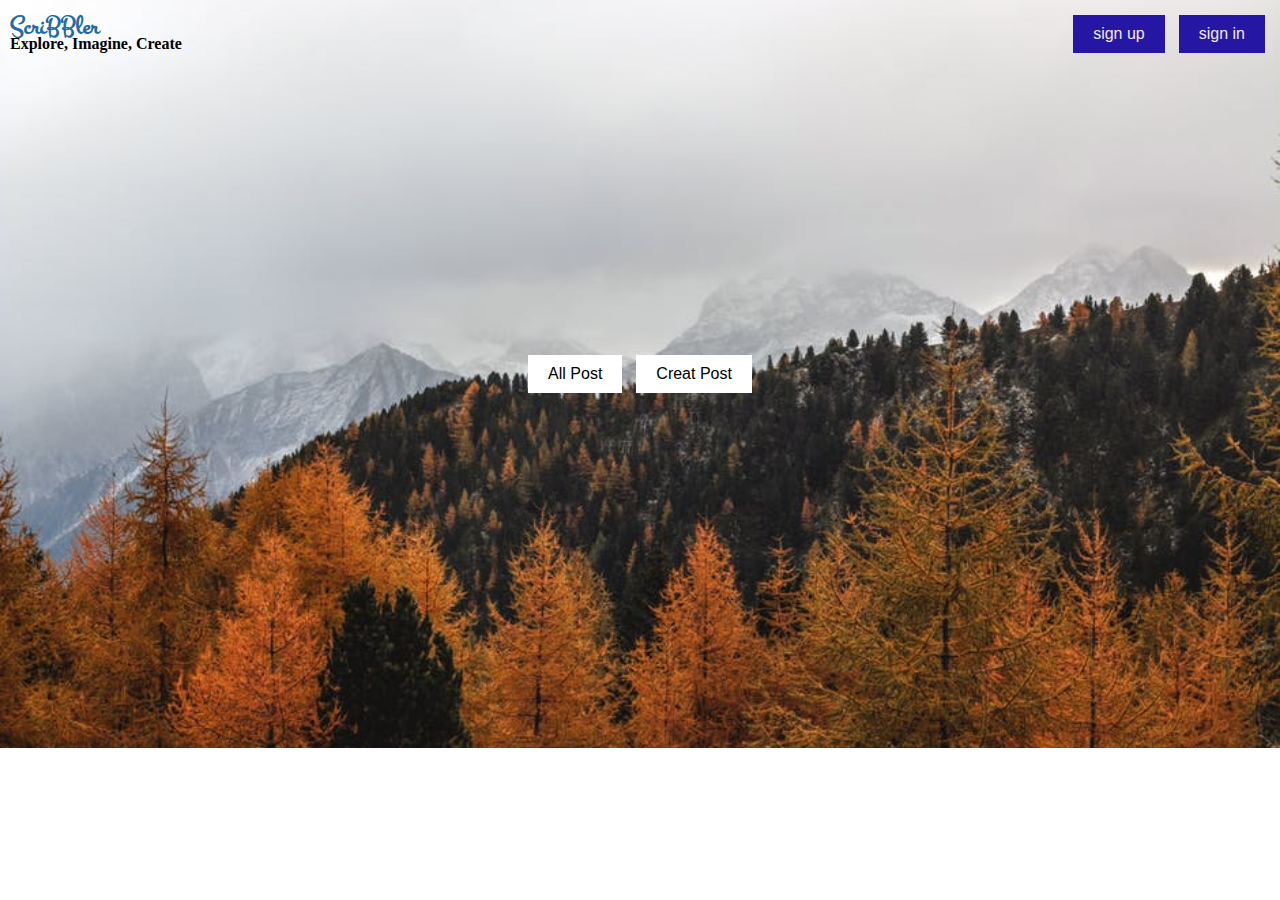
<file: bolg/index.html>
<!DOCTYPE html>
<html>
<head>
  <link rel="stylesheet" type="text/css" href="styles.css">
  <link rel="stylesheet" href="https://fonts.googleapis.com/css?family=Montez">
</head>
<body>
  <header>
    <h1>ScriBBler</h1>
    <h2>Explore, Imagine, Create</h2>
    <button id="ALL POST-btn"onclick="window.location.href = 'index1.html';">All Post</button>
    <button id="CREAT POST-btn">Creat Post</button>
    <div class="options">
    <button id="option1-btn">sign up</button>
    <button id="option2-btn">sign in</button>
</header>
<div id="signup-modal" class="modal">
    <div class="modal-content">
      <span id="signup-close" class="modal-close">&times;</span>
      <h3>Get Started</h3>
      <hr class="line">
      <form action="" class="signup-form">
        <input type="text" id="name" placeholder="Name" required>
        <input type="text" id="username" placeholder="Username" required>
        <input type="password" id="password" placeholder="Password" required>
        <input type="password" id="confirm-password" placeholder="Confirm Password" required>
        <p id="error-message" class="error-message"></p>
        <button type="submit"class="signup-button">Sign Up</button>
      </form>
    </div>
  </div>

  <!-- Sign In Modal -->
  <div id="signin-modal" class="modal">
    <div class="modal-content">
        <span id="signin-close" class="modal-close">&times;</span>
      <h4>WELCOME BACK!</h4>
      <hr class="line">
      <form action="" class="signin-form">
        <input type="text" id="signin-username" placeholder="Enter your username" required>
        <input type="password" id="signin-password" placeholder="Enter your password" required>
        <button type="submit"class="signup-button">Sign In</button>
        <p>Not a member? <a id="signup-link" href="#">Sign Up</a></p>
      </form>
    </div>
  </div>
  <div id="createpost-modal" class="modal">
    <div class="modal-content">
      <span id="createpost-close" class="modal-close">&times;</span>
      <h3>Pen Your Post</h3>
      <hr class="line">
      <form action="" class="createpost-form">
        <label for="post-title">Title</label>
        <input type="text" id="post-title" placeholder="Enter the title of your post" required>
        
        <label for="post-contents">Contents</label>
        <textarea id="post-contents" placeholder="Enter the contents of your post" required></textarea>
        
        <button type="submit" id="create-button">Create</button>
      </form>
    </div>
  </div>

  
  <!-- Rest of the content goes here -->
  <script src="script.js"></script>
</body>
</html>
</file>
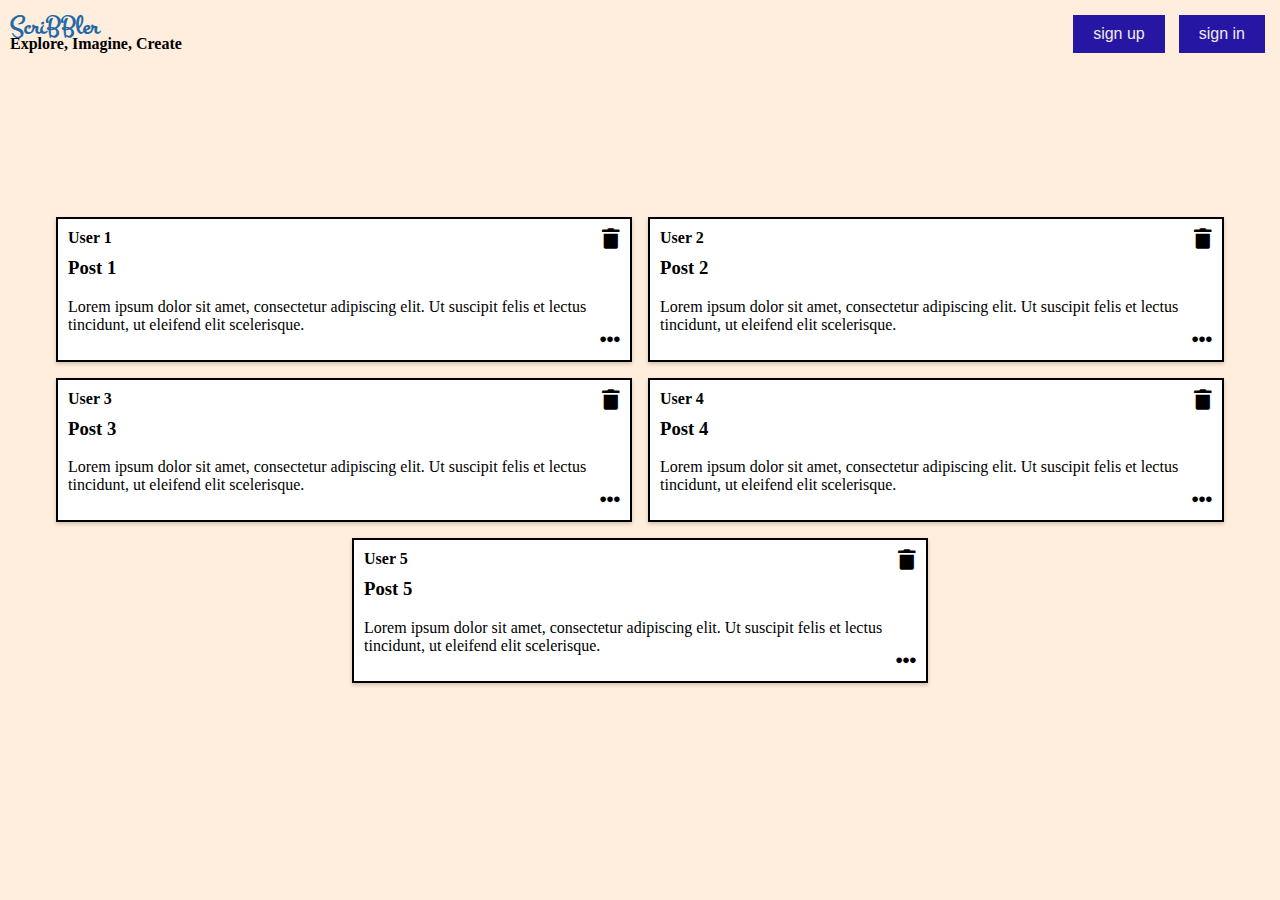
<file: bolg/index1.html>
<!DOCTYPE html>
<html>

<head>
    <link rel="stylesheet" type="text/css" href="styles1.css">
    <link rel="stylesheet" href="https://fonts.googleapis.com/css?family=Montez">
<link rel="stylesheet" href="https://cdnjs.cloudflare.com/ajax/libs/font-awesome/5.15.3/css/all.min.css">

</head>

<body style="background-color: #ffeedd;">
    <div class="main-container">
        <header>
            <h1>ScriBBler</h1>
            <h2>Explore, Imagine, Create</h2>
            <div class="options">
                <button id="option1-btn">sign up</button>
                <button id="option2-btn">sign in</button>
        </header>
        <div id="signup-modal" class="modal">
            <div class="modal-content">
              <span id="signup-close" class="modal-close">&times;</span>
              <h3>Get Started</h3>
              <hr class="line">
              <form action="" class="signup-form">
                <input type="text" id="name" placeholder="Name" required>
                <input type="text" id="username" placeholder="Username" required>
                <input type="password" id="password" placeholder="Password" required>
                <input type="password" id="confirm-password" placeholder="Confirm Password" required>
                <p id="error-message" class="error-message"></p>
                <button type="submit"class="signup-button">Sign Up</button>
              </form>
            </div>
          </div>
        
          <!-- Sign In Modal -->
          <div id="signin-modal" class="modal">
            <div class="modal-content">
                <span id="signin-close" class="modal-close">&times;</span>
              <h4>WELCOME BACK!</h4>
              <hr class="line">
              <form action="" class="signin-form">
                <input type="text" id="signin-username" placeholder="Enter your username" required>
                <input type="password" id="signin-password" placeholder="Enter your password" required>
                <button type="submit"class="signup-button">Sign In</button>
                <p>Not a member? <a id="signup-link" href="#">Sign Up</a></p>
              </form>
            </div>
          </div>
        <div class="container">
            <section class="post-segment">
                <div class="post">
                    <div class="post-header">
                        <span class="username">User 1</span>
                        
                            <i class="fas fa-trash trash-icon"></i>
                            <i class="fas fa-ellipsis-h dots-icon"></i>
                        
                    </div>
                    <h3 class="post-title">Post 1</h3>
                    <p class="post-content">Lorem ipsum dolor sit amet, consectetur adipiscing elit. Ut suscipit felis
                        et lectus tincidunt, ut eleifend elit scelerisque.</p>
                </div>
                <div class="post">
                    <div class="post-header">
                        <span class="username">User 2</span>
                        
                            <i class="fas fa-trash trash-icon"></i>
                            <i class="fas fa-ellipsis-h dots-icon"></i>
                        
                    </div>
                    <h3 class="post-title">Post 2</h3>
                    <p class="post-content">Lorem ipsum dolor sit amet, consectetur adipiscing elit. Ut suscipit felis
                        et lectus tincidunt, ut eleifend elit scelerisque.</p>
                </div>
                <div class="post">
                    <div class="post-header">
                        <span class="username">User 3</span>
                        
                            <i class="fas fa-trash trash-icon"></i>
                            <i class="fas fa-ellipsis-h dots-icon"></i>
                    
                    </div>
                    <h3 class="post-title">Post 3</h3>
                    <p class="post-content">Lorem ipsum dolor sit amet, consectetur adipiscing elit. Ut suscipit felis
                        et lectus tincidunt, ut eleifend elit scelerisque.</p>
                </div>
                <div class="post">
                    <div class="post-header">
                        <span class="username">User 4</span>
                        
                            <i class="fas fa-trash trash-icon"></i>
                            <i class="fas fa-ellipsis-h dots-icon"></i>
                        
                    </div>
                    <h3 class="post-title">Post 4</h3>
                    <p class="post-content">Lorem ipsum dolor sit amet, consectetur adipiscing elit. Ut suscipit felis
                        et lectus tincidunt, ut eleifend elit scelerisque.</p>
                </div>
                <div class="post">
                    <div class="post-header">
                        <span class="username">User 5</span>
                        
                            <i class="fas fa-trash trash-icon"></i> 
                            <i class="fas fa-ellipsis-h dots-icon"></i>
                    </div>
                    <h3 class="post-title">Post 5</h3>
                    <p class="post-content">Lorem ipsum dolor sit amet, consectetur adipiscing elit. Ut suscipit felis
                        et lectus tincidunt, ut eleifend elit scelerisque.</p>
                </div>
                <div id="delete-modal" class="modal">
                    <div class="modal-content">
                        <span id="close-modal" class="modal-close">&times;</span>
                        <h3>Are you sure you want to delete this post?</h3>
                        <div class="modal-buttons">
                            <button id="no-button" class="modal-button">No</button>
                            <button id="yes-button" class="modal-button">Yes</button>
                        </div>
                    </div>
                </div>
            </section>
            <!-- Add more post elements here -->
        </div>
    </div>
    <script src="postlist.js"></script>
</body>

</html>
</file>
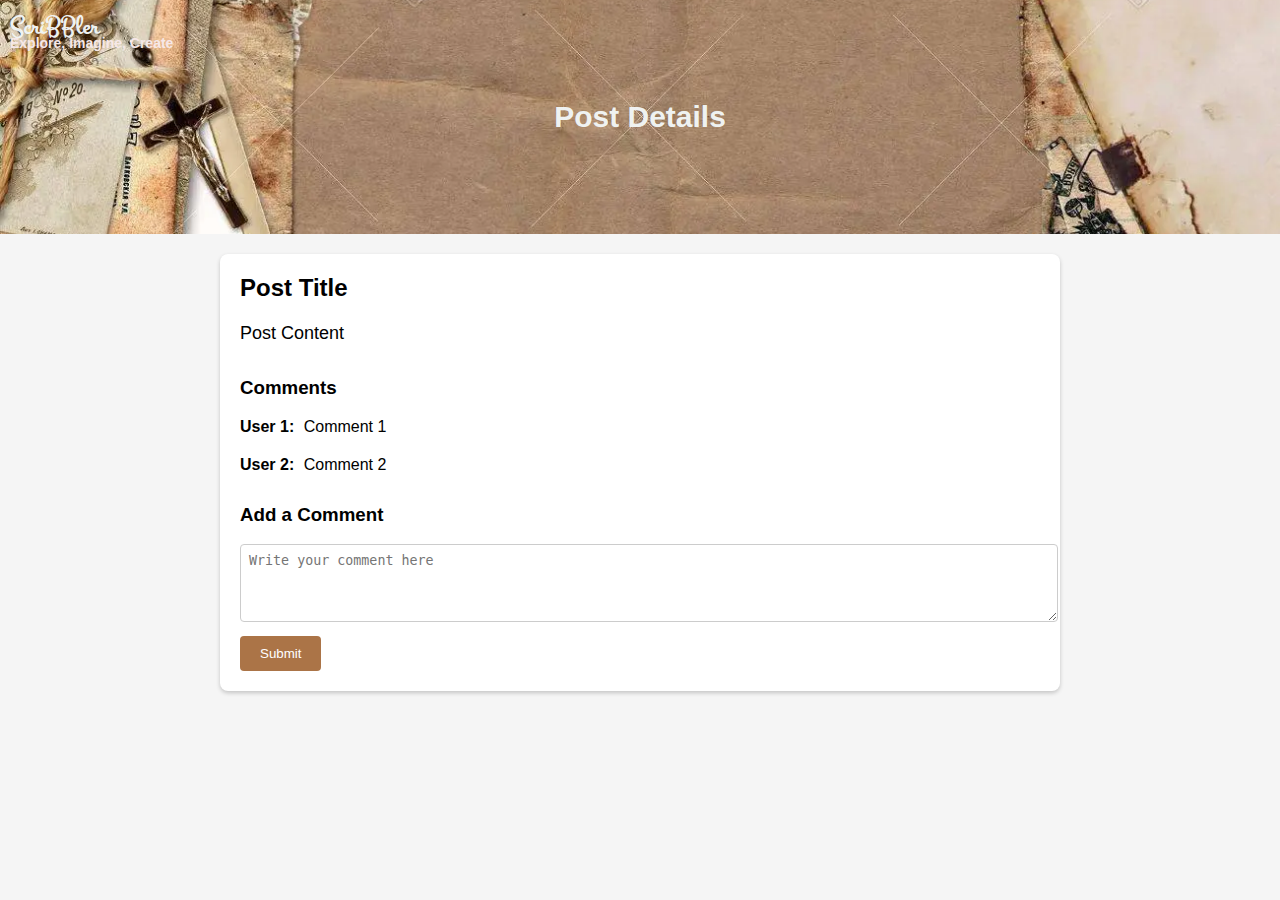
<file: bolg/post.html>
<!DOCTYPE html>
<html>

<head>
    <title>Post Details</title>
    <link rel="stylesheet" type="text/css" href="styles2.css">
    <link rel="stylesheet" href="https://fonts.googleapis.com/css?family=Montez">
    <!-- Include any other necessary CSS or external libraries -->

    <!-- Include your JavaScript files here -->

    <!-- Include any other necessary JavaScript or external libraries -->
</head>

<body>
    <header>
        <h1>Post Details</h1>
        <h4>ScriBBler</h4>
        <h5>Explore, Imagine, Create</h5>
    </header>

    <div class="post-details">
        <h2 class="post-title">Post Title</h2>
        <p class="post-content">Post Content</p>
        <!-- Include any other details you want to display -->

        <div class="comments">
            <h3>Comments</h3>
            <!-- Include the comments section here -->
            <div class="comment">
                <span class="comment-username">User 1:</span>
                <span class="comment-text">Comment 1</span>
            </div>
            <div class="comment">
                <span class="comment-username">User 2:</span>
                <span class="comment-text">Comment 2</span>
            </div>
            <!-- Add more comments here if necessary -->
        </div>

        <form class="comment-form">
            <h3>Add a Comment</h3>
            <textarea class="comment-input" rows="4" placeholder="Write your comment here"></textarea>
            <button   id="comment-submit1"class="comment-submit1">Submit</button>
        </form>
    </div>

    <!-- Include any other necessary HTML elements and content -->
    <script src="scripts1.js"></script>
   
</body>

</html>
</file>
<file: bolg/styles.css>
body{
    margin: 0;
    padding: 0;
  }
  header {
    background-image: url('background.jpg');
    background-size: cover;
    background-position: center;
    padding: 350px;
    color: #2369a6;
    text-align: center;
  }
  
  
  h1 {
    font-size: 26px;
    margin: 0;
    font-family: "Montez",cursive;
    position: absolute;
    top:10px;
    left:10px;
  }
  
  h2 {
    font-size: 16px;
    margin: 10px 0;
    color:black;
    position: absolute;
    top:25px;
    left:10px;
  }
  
  button {
    background-color: #fff;
    border: none;
    padding: 10px 20px;
    font-size: 16px;
    margin: 5px;
    cursor: pointer;
  }
  
  button:hover {
    background-color: #9f9a30;
  }
  .options {
    position: absolute;
    top: 10px;
    right: 10px;
  }
  
  .options button {
    background-color: #2616a4;
    border: none;
    padding: 10px 20px;
    font-size: 16px;
    margin: 5px;
    cursor: pointer;
    color: #f1ebeb;
  }
  .invisible {
    display: none;
  }
    .modal {
    display: none;
    position: fixed;
    z-index: 1;
    left: 0;
    top: 0;
    width: 100%;
    height: 100%;
    overflow: auto;
    background-color: rgba(16, 14, 14, 0.6);
  }
  
  .modal-content {
    background-color: #fefefe;
    margin: 0 auto;
    padding: 20px;
    border: 1px solid #888;
    width: 300px;
    position: relative;
    top: 50%;
    transform: translateY(-50%);
  }
  
  /* Add the following styles to center the modal on small screens */
  @media (max-width: 600px) {
    .modal-content {
      width: 90%;
    }
  }
  .close-modal {
    position: relative;
    top:10px;
    right:10px;
    font-size: 24px;
    font-weight: bold;
    cursor: pointer;
  }
  
  .close-modal:hover {
    color: #625f5f;
  }
  
  h3 {
    font-size: 24px;
    font-weight: bold;
    text-align: left;
    margin-bottom: 20px;
  }
  h4 {
    font-size: 24px;
    font-weight: bold;
    text-align: left;
    margin-bottom: 20px;
  }
  
  form {
    display: flex;
    flex-direction: column;
  }
  
  input {
    padding: 10px;
    margin-bottom: 10px;
  }
  
  .error-message {
    color: red;
    margin-bottom: 10px;
    font-size: 14px;
  }
  
    .signup-button {
    background-color: green;
    color: rgb(244, 238, 238);
    border: none;
    padding: 10px 20px;
    cursor: pointer;
  }
  .signup-button:hover {
    background-color: darkgreen;
  }
  .line {
    border: none;
    border-top: 1px solid #171717;
    margin-bottom: 20px;
  }
  #createpost-modal .modal-content {
    width: 800px;
  }
  
  #createpost-modal h3 {
    margin-bottom: 20px;
  }
  
  #createpost-modal form label {
    display: block;
    margin-bottom: 10px;
  }
  
  #createpost-modal form input,
  #createpost-modal form textarea {
    width: 70%;
    padding: 10px;
    margin-bottom: 15px;
  }
  
  #createpost-modal form textarea {
    height: 150px;
  }
  
  #create-button {
    background-color: green;
    color: white;
    border: none;
    padding: 10px 20px;
    cursor: pointer;
    display: block;
    margin: 0 auto;
  }
  
  #create-button:hover {
    background-color: darkgreen;
  }
</file>
<file: bolg/styles1.css>
body{
    margin: 0;
    padding: 0;
  }
  .main-container{
    background-color: #ffeedd;
  }
  header {
    background-color:#ffeedd;
    /* background-size: 100px; */
    /* background-position: center; */
    /* padding: 350px; */
    color: #2369a6;
    text-align: center;
  }
  
  
  h1 {
    font-size: 26px;
    margin: 0;
    font-family: "Montez",cursive;
    position: absolute;
    top:10px;
    left:10px;
  }
  h2 {
    font-size: 16px;
    margin: 10px 0;
    color:black;
    position: absolute;
    top:25px;
    left:10px;
  }
  .options {
    position: absolute;
    top: 10px;
    right: 10px;
  }
  
  .options button {
    background-color: #2616a4;
    border: none;
    padding: 10px 20px;
    font-size: 16px;
    margin: 5px;
    cursor: pointer;
    color: #f1ebeb;
  }
  .post-segment {
    display: flex;
    flex-wrap: wrap;
    gap: 1rem;
    justify-content: center;
    align-items: space-between;
    padding: 10px;
    margin: 30px;
  }
  
  .post {
    width: 46%;
    border: 2px solid black;
    background-color: #fff;
    padding: 10px;
    box-shadow: 0 2px 4px rgba(0, 0, 0, 0.2);
    transition: box-shadow 0.3s ease;
    position: relative;
  }
  
  .post:hover {
    box-shadow: 0 4px 6px rgba(0, 0, 0, 0.3);
  }
  
  .post-header {
    display: flex;
    justify-content: space-between;
    align-items: center;
  }
  
  .username {
    font-weight: bold;
    margin-right:10px; 
  }
  
  .delete-icon {
    cursor: pointer;
  }
  
  .post-title {
    margin-top: 10px;
    float: top;
  }
  
  .post-content {
    overflow: hidden;
    text-overflow: ellipsis;
    display: -webkit-box;
    -webkit-line-clamp: 3; /* Limit to 3 lines */
    -webkit-box-orient: vertical;
  }
  .modal {
    display: none;
    position: fixed;
    z-index: 1;
    left: 0;
    top: 0;
    width: 100%;
    height: 100%;
    background-color: rgba(0, 0, 0, 0.4);
  }
  
  .modal-content {
    background-color: #fff;
    width: 300px;
    margin: 200px auto;
    padding: 20px;
    text-align: center;
  }
  
  .modal-buttons {
    margin-top: 20px;
    padding: 10px 20px;
  cursor: pointer;
  border-radius: 4px;
  font-weight: bold;
  }
  .modal-buttons button {
    margin: 0 10px;
  }
  #yes-button {
    background-color: green;
    color: white;
  }
  
  #no-button {
    background-color: red;
    color: white;
  }
  .container {
    display: flex;
    justify-content: center;
    align-items: center;
    height: 100vh;
  }
  .modal-close {
    display: flex;
    cursor: pointer;
  }
  .dots-icon {
    cursor: pointer;
    position: absolute;
    bottom: 10px;
    right: 10px;
    font-size: 20px;
}
.trash-icon {
  cursor: pointer;
  position: absolute;
  top: 10px;
  right: 10px;
  font-size: 20px;
}
form {
  display: flex;
  flex-direction: column;
}

input {
  padding: 10px;
  margin-bottom: 10px;
}

.error-message {
  color: red;
  margin-bottom: 10px;
  font-size: 14px;
}

  .signup-button {
  background-color: green;
  color: rgb(244, 238, 238);
  border: none;
  padding: 10px 20px;
  cursor: pointer;
}
.signup-button:hover {
  background-color: darkgreen;
}
.line {
  border: none;
  border-top: 1px solid #171717;
  margin-bottom: 20px;
}
</file>
<file: bolg/styles2.css>
body {
    margin: 0;
    padding: 0;
    font-family: 'Arial', sans-serif;
    background-color: #f5f5f5;
  }
  
  header {
    background-image: url('post image.webp');
    background-size: cover;
    background-position: center;
    padding: 100px;
    color: #f2f6f6fb;
    text-align: center;
  }
  
  h1 {
    font-size: 30px;
    margin: 0;
  }
  
  .post-details {
    max-width: 800px;
    margin: 20px auto;
    background-color: #fff;
    padding: 20px;
    box-shadow: 0 2px 4px rgba(0, 0, 0, 0.2);
    border-radius: 8px;
  }
  
  .post-title {
    font-size: 24px;
    margin: 0 0 10px;
  }
  
  .post-content {
    font-size: 18px;
    line-height: 1.5;
  }
  
  .comments {
    margin-top: 30px;
  }
  
  .comment {
    margin-bottom: 20px;
  }
  
  .comment-username {
    font-weight: bold;
    margin-right: 5px;
  }
  
  .comment-text {
    font-size: 16px;
  }
  
  .comment-form {
    margin-top: 30px;
  }
  
  .comment-input {
    width: 100%;
    padding: 8px;
    border: 1px solid #ccc;
    border-radius: 4px;
    resize: vertical;
  }
  
  .comment-submit1 {
    margin-top: 10px;
    padding: 10px 20px;
    background-color: #ab7447;
    color: #fff;
    border: none;
    border-radius: 4px;
    cursor: pointer;
    transition: background-color 0.3s ease;
  }
  
  .comment-submit1:hover {
    background-color: #773615;
  }
  
  h4 {
    font-size: 26px;
    margin: 0;
    font-family: "Montez",cursive;
    position: absolute;
    top:10px;
    left:10px;
  }
  
  h5 {
    font-size: 14px;
    margin: 10px 0;
    color:rgb(246, 232, 232);
    position: absolute;
    top:25px;
    left:10px;
  }
</file>
